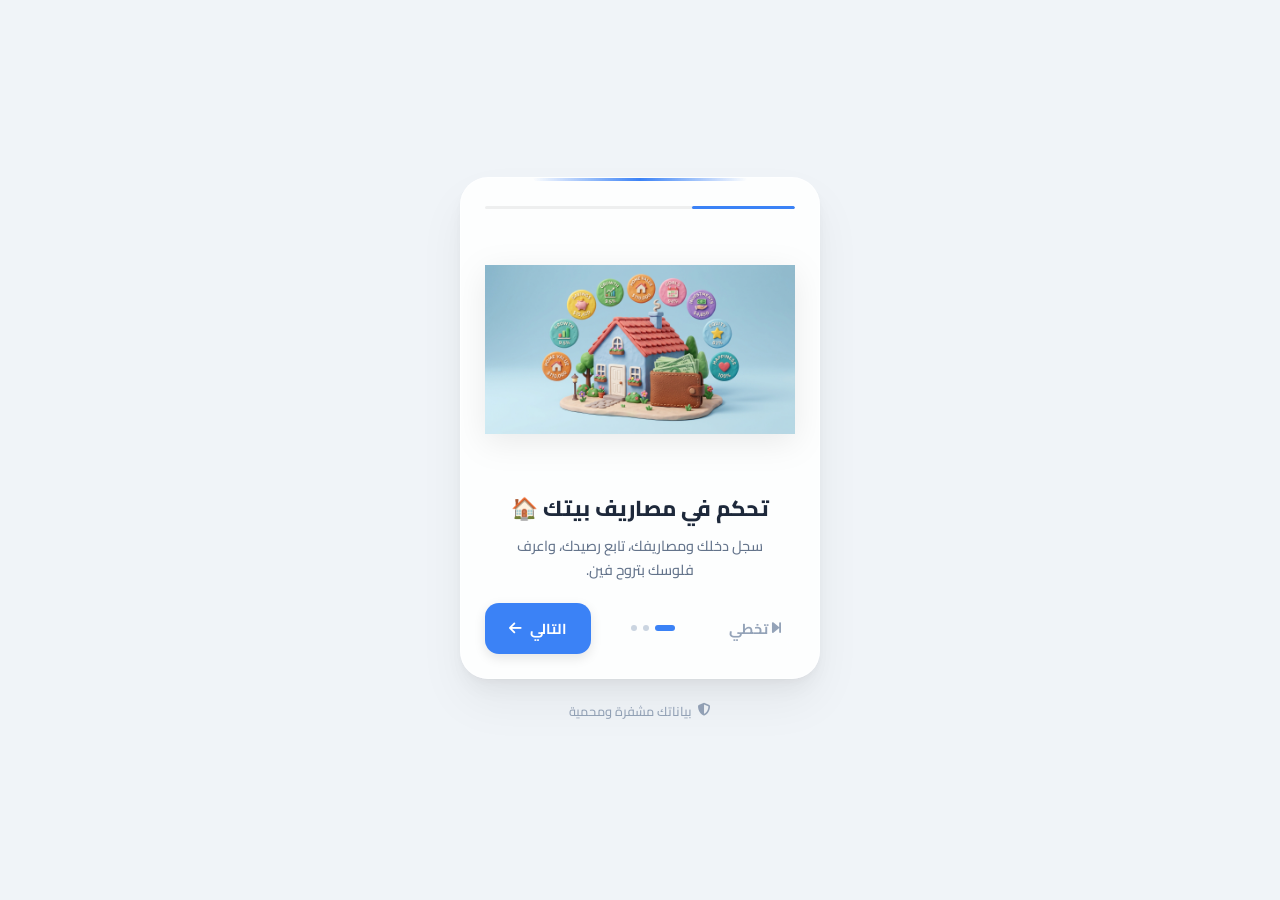
<file: index.html>
<!DOCTYPE html>
<html lang="ar" dir="rtl">
<head>
    <meta charset="UTF-8">
    <meta name="viewport" content="width=device-width, initial-scale=1.0, maximum-scale=1.0, user-scalable=no">
    <meta name="theme-color" content="#f0f4f8">
    <title>بيتي - تحكم في مصاريف بيتك</title>
    <link href="https://fonts.googleapis.com/css2?family=Cairo:wght@400;500;600;700;800;900&display=swap" rel="stylesheet">
    <link rel="stylesheet" href="https://cdnjs.cloudflare.com/ajax/libs/font-awesome/6.5.1/css/all.min.css">
    <link rel="stylesheet" href="onboarding.css">
<base target="_blank">
</head>
<body>

    <div class="onboarding-card theme-blue" id="mainContainer">

        <!-- Progress Bar -->
        <div class="progress-bar-container">
            <div class="progress-bar-fill" id="progressBar"></div>
        </div>

        <!-- Slide 1 -->
        <div class="slide active" id="slide1">
            <div class="slide-image-container">
                <img src="slide1.jpeg" alt="تحكم في مصاريف بيتك" class="slide-img" loading="eager">
            </div>
            <div class="slide-content">
                <h3>تحكم في مصاريف بيتك 🏠</h3>
                <p>سجل دخلك ومصاريفك، تابع رصيدك، واعرف فلوسك بتروح فين.</p>
            </div>
        </div>

        <!-- Slide 2 -->
        <div class="slide" id="slide2">
            <div class="slide-image-container">
                <img src="slide2.jpeg" alt="سجل مصاريفك" class="slide-img" loading="lazy">
            </div>
            <div class="slide-content">
                <h3>صنف مصاريفك 📊</h3>
                <p>قسم مصاريفك لفئات مختلفة وتابع كل فئة لوحدها.</p>
            </div>
        </div>

        <!-- Slide 3 -->
        <div class="slide" id="slide3">
            <div class="slide-image-container">
                <img src="slide3.jpeg" alt="تابع رصيدك بسهولة" class="slide-img" loading="lazy">
            </div>
            <div class="slide-content">
                <h3>وفر أكثر، عيش أحسن 💰</h3>
                <p>اعرف رصيدك المتبقي في أي وقت وحقق الاستقرار المالي.</p>
            </div>
        </div>

        <!-- Controls Footer -->
        <div class="controls-footer">
            <button class="btn-text" id="skipOrBackBtn" onclick="handleBackOrSkip()">
                <i class="fa-solid fa-forward-step me-1"></i> تخطي
            </button>

            <div class="dots-indicator">
                <span class="dot active" onclick="goToSlide(1)"></span>
                <span class="dot" onclick="goToSlide(2)"></span>
                <span class="dot" onclick="goToSlide(3)"></span>
            </div>

            <button class="btn-action" id="nextBtn" onclick="nextSlide()">
                <span>التالي</span> <i class="fa-solid fa-arrow-left"></i>
            </button>
        </div>
    </div>

    <!-- Global Footer -->
    <div class="global-footer">
        <i class="fa-solid fa-shield-halved"></i> بياناتك مشفرة ومحمية
    </div>

    <script src="onboarding.js"></script>
</body>
</html>
</file>
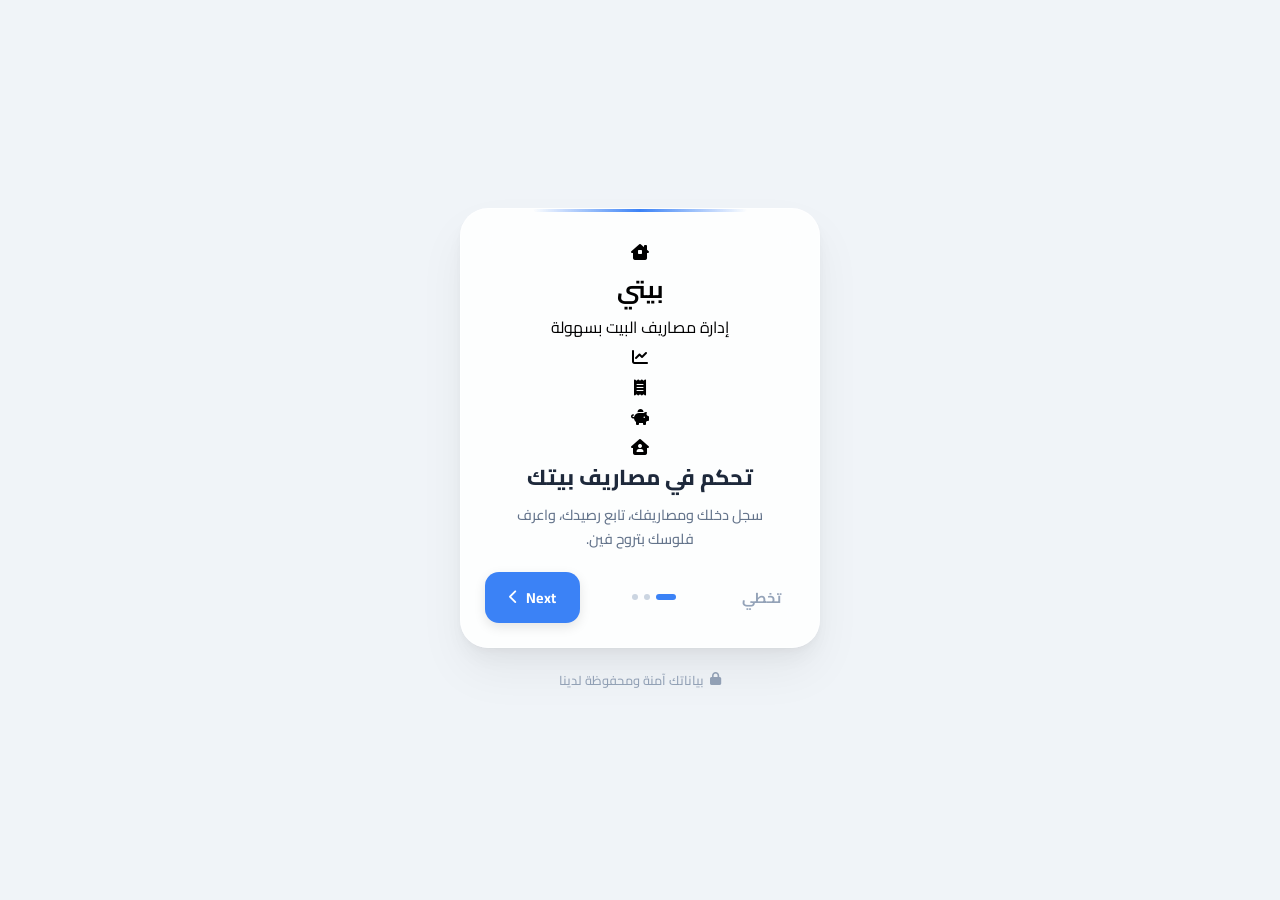
<file: onboarding.html>
<!DOCTYPE html>
<html lang="ar" dir="rtl">
<head>
    <meta charset="UTF-8">
    <meta name="viewport" content="width=device-width, initial-scale=1.0">
    <title>مرحباً بك في بيتي</title>
    <link href="https://fonts.googleapis.com/css2?family=Cairo:wght@400;600;700;800&display=swap" rel="stylesheet">
    <link rel="stylesheet" href="https://cdnjs.cloudflare.com/ajax/libs/font-awesome/6.5.1/css/all.min.css">
    <link rel="stylesheet" href="onboarding.css">
</head>
<body>

    <div class="onboarding-card theme-blue" id="mainContainer">
        <!-- Slide 1: تحكم في مصاريف بيتك -->
        <div class="slide active" id="slide1">
            <div class="header-logo">
                <i class="fa-solid fa-house-chimney-window logo-icon"></i>
                <h2>بيتي</h2>
                <p>إدارة مصاريف البيت بسهولة</p>
            </div>
            <div class="illustration">
                <div class="circle-icon top-left"><i class="fa-solid fa-chart-line"></i></div>
                <div class="circle-icon top-right"><i class="fa-solid fa-receipt"></i></div>
                <div class="circle-icon bottom-right"><i class="fa-solid fa-piggy-bank"></i></div>
                <div class="main-house-illustration">
                    <i class="fa-solid fa-house-user main-icon"></i>
                </div>
            </div>
            <div class="slide-content">
                <h3>تحكم في مصاريف بيتك</h3>
                <p>سجل دخلك ومصاريفك، تابع رصيدك، واعرف فلوسك بتروح فين.</p>
            </div>
        </div>

        <!-- Slide 2: سجل مصاريفك -->
        <div class="slide" id="slide2">
            <div class="header-title">
                <h2>سجل مصاريفك</h2>
                <p>صنف مصاريفك حسب الفئات المختلفة وكن دائماً على اطلاع.</p>
            </div>
            <div class="illustration">
                <div class="receipt-card">
                    <div class="receipt-item"><i class="fa-solid fa-cart-shopping text-red"></i><span>1,250 ج</span></div>
                    <div class="receipt-item"><i class="fa-solid fa-house text-red"></i><span>2,000 ج</span></div>
                    <div class="receipt-item"><i class="fa-solid fa-car text-red"></i><span>750 ج</span></div>
                    <div class="receipt-item"><i class="fa-solid fa-utensils text-red"></i><span>2,100 ج</span></div>
                </div>
            </div>
            <div class="slide-content"></div>
        </div>

        <!-- Slide 3: تابع رصيدك بسهولة -->
        <div class="slide" id="slide3">
            <div class="header-title">
                <h2>تابع رصيدك بسهولة</h2>
                <p>اعرف رصيدك المتبقي في أي وقت وتابع تقدمك نحو أهدافك.</p>
            </div>
            <div class="illustration">
                <div class="balance-card">
                    <span class="label">الرصيد المتبقي</span>
                    <h3 class="amount">6,500 <small>ج.م</small></h3>
                    <div class="chart-line"><i class="fa-solid fa-chart-line"></i></div>
                </div>
            </div>
            <div class="slide-content">
                <h3>ابدأ رحلتك الآن</h3>
                <p>كل ما تحتاجه لإدارة مصاريف بيتك في مكان واحد.</p>
            </div>
        </div>

        <!-- Controls / Navigation Footer -->
        <div class="controls-footer">
            <button class="btn-text" id="skipOrBackBtn" onclick="handleBackOrSkip()">تخطي</button>
            
            <div class="dots-indicator">
                <span class="dot active" onclick="goToSlide(1)"></span>
                <span class="dot" onclick="goToSlide(2)"></span>
                <span class="dot" onclick="goToSlide(3)"></span>
            </div>

            <button class="btn-action" id="nextBtn" onclick="nextSlide()">
                <span>Next</span> <i class="fa-solid fa-chevron-left"></i>
            </button>
        </div>
    </div>

    <!-- Global Footer -->
    <div class="global-footer">
        <i class="fa-solid fa-lock"></i> بياناتك آمنة ومحفوظة لدينا
    </div>

    <script src="onboarding.js"></script>
</body>
</html>
</file>
<file: onboarding.css>
* {
    box-sizing: border-box;
    font-family: 'Cairo', sans-serif;
    margin: 0;
    padding: 0;
}

html {
    font-size: 16px;
}

body {
    background: #f0f4f8;
    display: flex;
    flex-direction: column;
    align-items: center;
    justify-content: center;
    min-height: 100vh;
    padding: 16px;
    -webkit-font-smoothing: antialiased;
}

/* ========== ONBOARDING CARD ========== */
.onboarding-card {
    width: 100%;
    max-width: 360px;
    background: rgba(255, 255, 255, 0.85);
    backdrop-filter: blur(20px);
    -webkit-backdrop-filter: blur(20px);
    border-radius: 28px;
    padding: 28px 24px 24px;
    display: flex;
    flex-direction: column;
    box-shadow: 
        0 1px 2px rgba(0,0,0,0.02),
        0 4px 8px rgba(0,0,0,0.03),
        0 12px 24px rgba(0,0,0,0.04),
        0 24px 48px rgba(0,0,0,0.05);
    border: 1px solid rgba(255,255,255,0.6);
    position: relative;
    overflow: hidden;
    transition: all 0.4s ease;
}

/* Top accent line */
.onboarding-card::before {
    content: '';
    position: absolute;
    top: 0;
    left: 20%;
    right: 20%;
    height: 3px;
    border-radius: 0 0 4px 4px;
    transition: all 0.4s ease;
}

.theme-blue::before { background: linear-gradient(90deg, transparent, #3b82f6, transparent); }
.theme-red::before { background: linear-gradient(90deg, transparent, #ef4444, transparent); }
.theme-green::before { background: linear-gradient(90deg, transparent, #22c55e, transparent); }

/* ========== SLIDES ========== */
.slide {
    display: none;
    text-align: center;
    flex-direction: column;
    align-items: center;
    opacity: 0;
    transform: translateY(12px);
    transition: all 0.4s cubic-bezier(0.4, 0, 0.2, 1);
}

.slide.active { 
    display: flex; 
    opacity: 1;
    transform: translateY(0);
}

.slide-image-container {
    width: 100%;
    height: 240px;
    display: flex;
    align-items: center;
    justify-content: center;
    margin-bottom: 24px;
    position: relative;
}

.slide-img {
    width: 100%;
    height: 220px;
    object-fit: contain;
    filter: drop-shadow(0 8px 16px rgba(0,0,0,0.08));
    transition: transform 0.6s ease;
}

.slide.active .slide-img {
    animation: gentleFloat 4s ease-in-out infinite;
}

@keyframes gentleFloat {
    0%, 100% { transform: translateY(0); }
    50% { transform: translateY(-6px); }
}

.slide-content h3 {
    font-weight: 800;
    font-size: 1.35rem;
    color: #1e293b;
    margin-bottom: 10px;
    line-height: 1.4;
}

.slide-content p {
    font-size: 0.9rem;
    color: #64748b;
    line-height: 1.7;
    font-weight: 500;
    max-width: 280px;
    margin: 0 auto;
}

/* ========== PROGRESS BAR ========== */
.progress-bar-container {
    width: 100%;
    height: 3px;
    background: rgba(0,0,0,0.06);
    border-radius: 3px;
    margin-bottom: 20px;
    overflow: hidden;
}

.progress-bar-fill {
    height: 100%;
    border-radius: 3px;
    transition: width 0.5s cubic-bezier(0.4, 0, 0.2, 1);
    width: 33.33%;
}

.theme-blue .progress-bar-fill { background: #3b82f6; }
.theme-red .progress-bar-fill { background: #ef4444; }
.theme-green .progress-bar-fill { background: #22c55e; }

/* ========== CONTROLS ========== */
.controls-footer {
    display: flex;
    align-items: center;
    justify-content: space-between;
    margin-top: auto;
    padding-top: 20px;
}

.btn-text {
    background: none;
    border: none;
    color: #94a3b8;
    font-weight: 700;
    font-size: 0.9rem;
    cursor: pointer;
    padding: 8px 14px;
    border-radius: 12px;
    transition: all 0.2s ease;
    display: flex;
    align-items: center;
    gap: 4px;
}

.btn-text:hover {
    background: rgba(0,0,0,0.04);
    color: #475569;
}

.dots-indicator { 
    display: flex; 
    gap: 6px; 
    align-items: center;
}

.dot {
    width: 6px;
    height: 6px;
    border-radius: 50%;
    background-color: #cbd5e1;
    cursor: pointer;
    transition: all 0.3s ease;
}

.dot.active {
    width: 20px;
    border-radius: 10px;
}

.theme-blue .dot.active { background: #3b82f6; }
.theme-red .dot.active { background: #ef4444; }
.theme-green .dot.active { background: #22c55e; }

.btn-action {
    border: none;
    padding: 12px 24px;
    border-radius: 14px;
    color: #ffffff;
    font-weight: 700;
    font-size: 0.9rem;
    cursor: pointer;
    display: flex;
    align-items: center;
    gap: 8px;
    transition: all 0.2s ease;
    box-shadow: 0 4px 12px rgba(0,0,0,0.1);
}

.btn-action:hover {
    transform: translateY(-1px);
    box-shadow: 0 6px 20px rgba(0,0,0,0.15);
}

.btn-action:active {
    transform: translateY(0);
    box-shadow: 0 2px 8px rgba(0,0,0,0.1);
}

.theme-blue .btn-action { background: #3b82f6; }
.theme-blue .btn-action:hover { background: #2563eb; }
.theme-red .btn-action { background: #ef4444; }
.theme-red .btn-action:hover { background: #dc2626; }
.theme-green .btn-action { background: #22c55e; }
.theme-green .btn-action:hover { background: #16a34a; }

/* ========== FOOTER ========== */
.global-footer {
    margin-top: 20px;
    font-size: 0.8rem;
    color: #94a3b8;
    display: flex;
    align-items: center;
    gap: 6px;
    font-weight: 500;
}

/* ========== RESPONSIVE ========== */
@media (max-width: 400px) {
    .onboarding-card {
        border-radius: 0;
        max-width: 100%;
        min-height: 100vh;
        padding: 24px 20px;
    }

    .slide-image-container {
        height: 200px;
    }

    .slide-img {
        height: 180px;
    }

    .slide-content h3 {
        font-size: 1.2rem;
    }

    body {
        padding: 0;
    }
}
</file>
